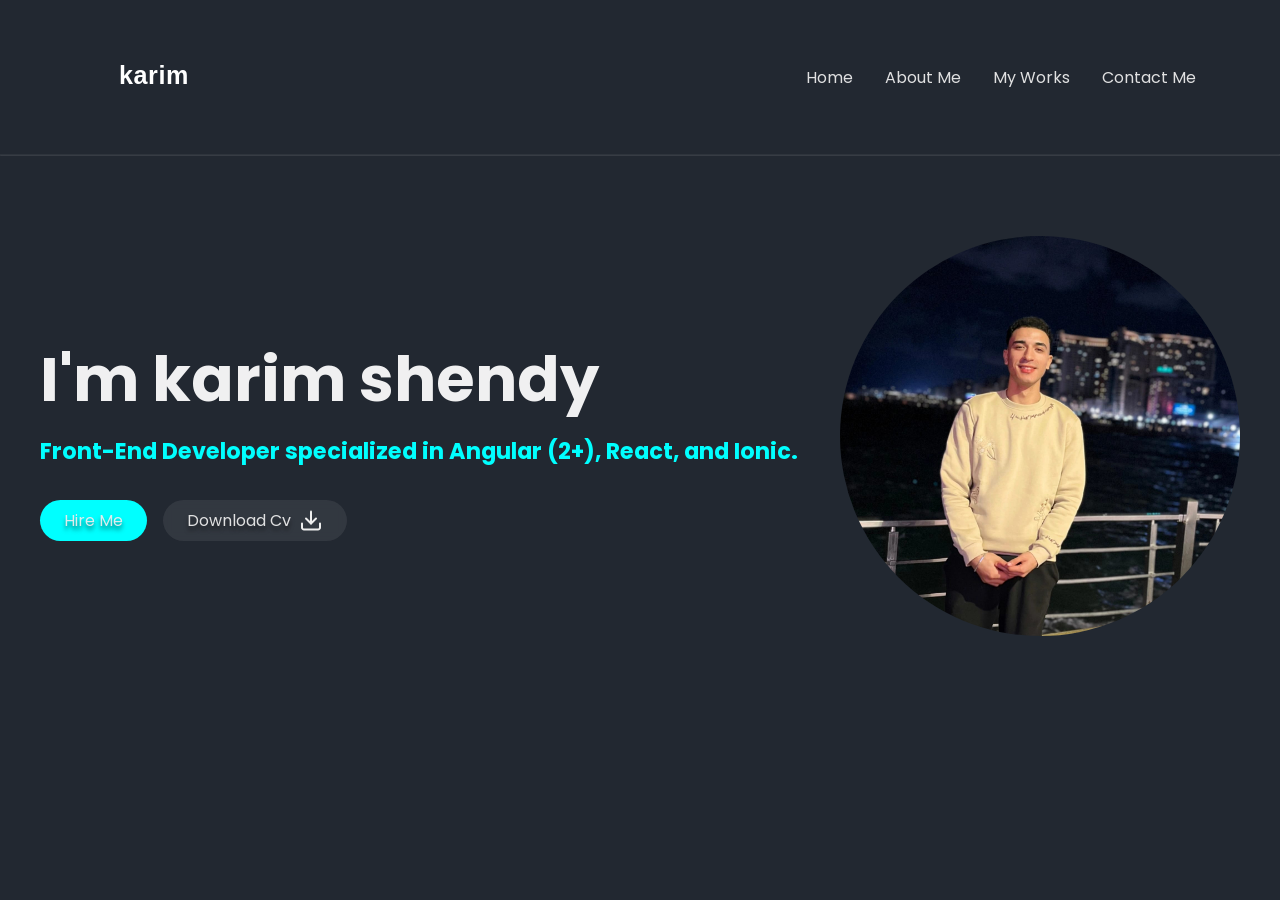
<file: index.html>
<!doctype html>
<html lang="en">
  <head>
    <meta charset="UTF-8" />
    <meta name="description" content="Karim Shendy is a Front-End Developer specializing in responsive websites using HTML, CSS, JavaScript and React.">
    <meta name="viewport" content="width=device-width, initial-scale=1.0">
    <meta name="keywords" content="Karim Shendy, Front-End Developer, Web Developer, React Developer, Egypt">
    <link rel="stylesheet" href="style.css" />
    <meta property="og:title" content="Karim Shendy | Front-End Developer">
    <meta property="og:description" content="Professional Front-End Developer Portfolio">
    <meta property="og:image" content="https://yoursite.com/preview.jpg">
    <title>Karim Shendy | Front-End Developer Portfolio</title>
  </head>
  <body>
    <header>
      <a href="index.html"
        ><img class="logokarim" src="images/svg/karim.svg" alt="karimlogo"
      /></a>
      <div class="navigation">
        <ul>
          <li><a href="index.html">Home</a></li>
          <li><a href="about.html">About Me</a></li>
          <li><a href="works.html">My Works</a></li>               
          <li><a href="contact.html">Contact Me</a></li>
        </ul>
      </div>
</header>
    </header>
    <hr />
    <section class="hero">
      <div class="herosub">
        <h1 class="name">I'm karim shendy</h1>
        <h1 class="title">
          Front-End Developer specialized in Angular (2+), React, and Ionic.
        </h1>
        <div class="herobtns">
          <a class="hireme" href="https://wa.me/01094383013" target="_blank"
            >Hire Me</a
          >

          <a class="cv" href="images/CV.pdf" download
            >Download Cv
            <img src="images/svg/download.svg" alt="download button" />
          </a>
        </div>
      </div>
      <img class="photok" src="images/svg/karim.svg.jpeg" alt="karimlogoimge" />
    </section>
  </body>
</html>
</file>
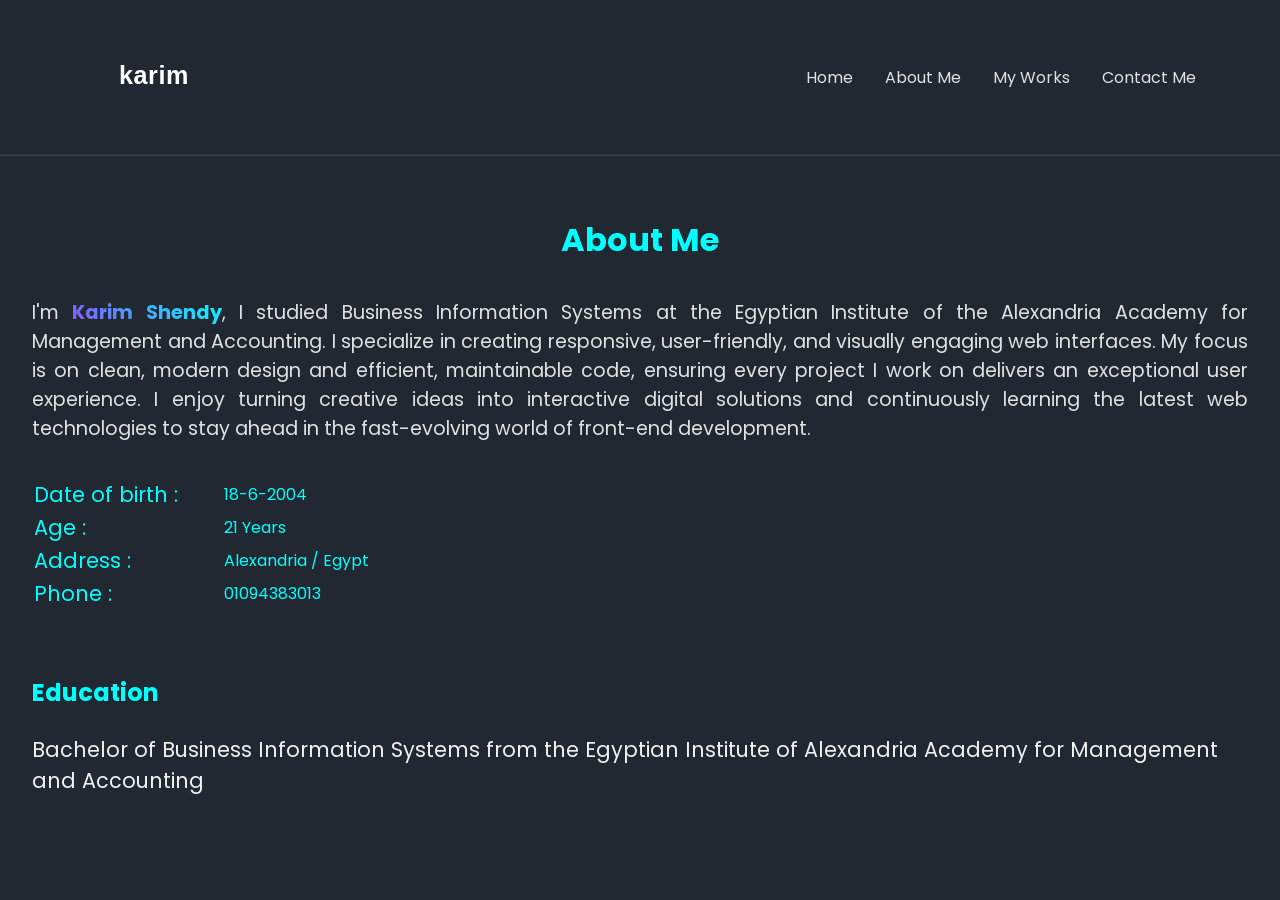
<file: about.html>
<!doctype html>
<html lang="en">
  <head>
    <meta charset="UTF-8" />
    <meta name="viewport" content="width=device-width, initial-scale=1.0" />
    <link rel="stylesheet" href="style.css" />
    <title>About Me</title>
  </head>
  <body>
    <header>
      <a href="index.html"
        ><img class="logokarim" src="images/svg/karim.svg" alt="karimlogo"
      /></a>
      <div class="navigation">
        <ul>
          <li><a href="index.html">Home</a></li>
          <li><a href="about.html">About Me</a></li>
          <li><a href="works.html">My Works</a></li>               
          <li><a href="contact.html">Contact Me</a></li>
        </ul>
      </div>
</header>


    </header>
    <hr />

    <section class="about">
      <h1 class="aboutname">About Me</h1>
      <p class="abouttext">
      I'm <span class="my-name">Karim Shendy</span>, I studied Business Information Systems at the Egyptian Institute of the Alexandria Academy for Management and Accounting. I specialize in creating responsive, user-friendly, and visually engaging web interfaces. My focus is on clean, modern design and efficient, maintainable code, ensuring every project I work on delivers an exceptional user experience. I enjoy turning creative ideas into interactive digital solutions and continuously learning the latest web technologies to stay ahead in the fast-evolving world of front-end development.

      </p>

<table class="abouttable" width="30%" >
        <tr class="e">
          <td class="date">Date of birth :</td>
          <td>18-6-2004</td>
        </tr>
        <tr>
          <td class="date1">Age :</td>
          <td>21 Years</td>
        </tr>
        <tr>
          <td class="date2">Address :</td>
          <td>Alexandria / Egypt</td>
        </tr>
        <tr>
          <td class="date3">Phone :</td>
          <td>01094383013</td>
        </tr>
      </table>
<div class="edu">
<h1 class="n">Education</h1>
<p class="prpr">Bachelor of Business Information Systems from the Egyptian Institute of Alexandria Academy for Management and Accounting</p>
</div>








    </section>
</file>
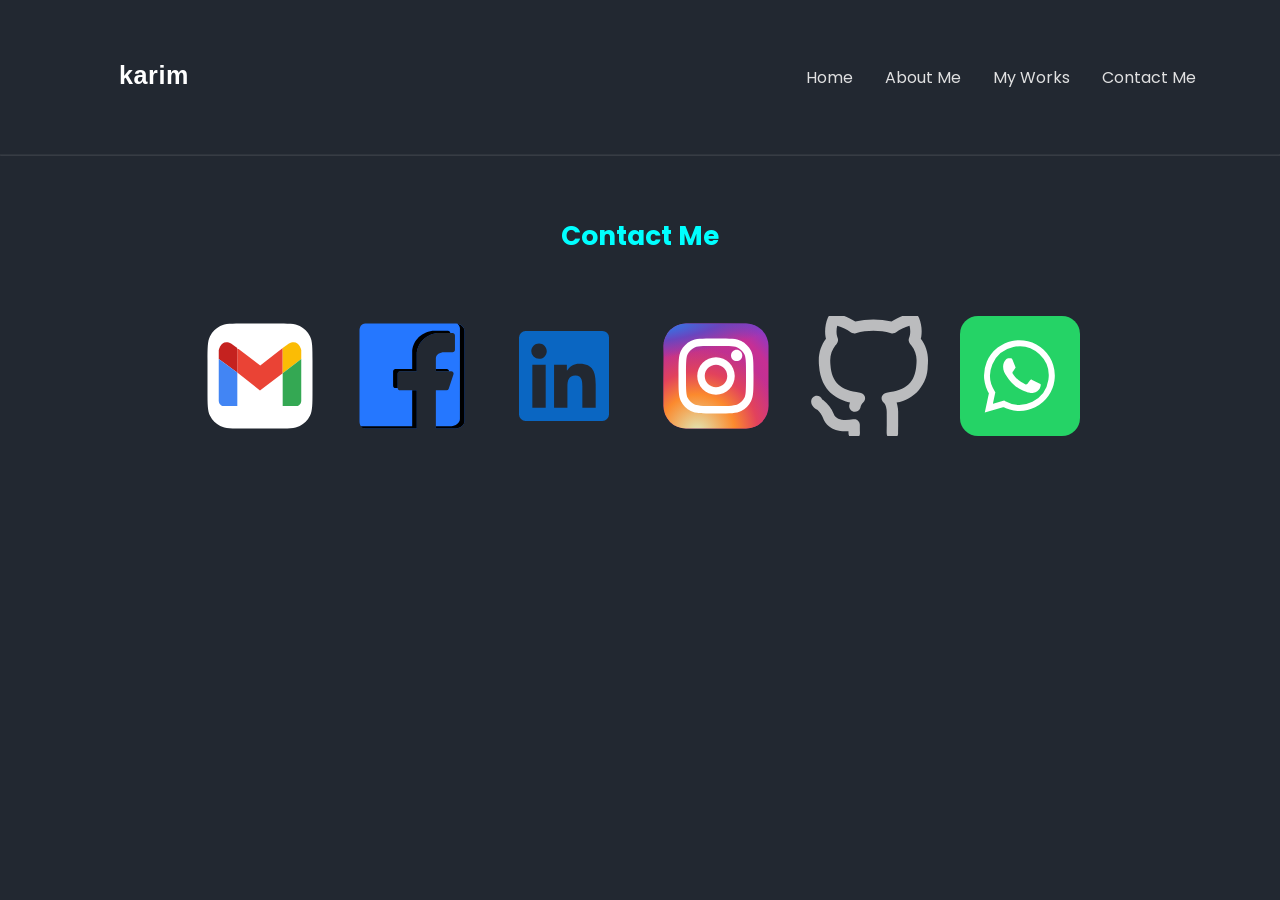
<file: contact.html>
<!doctype html>
<html lang="en">
  <head>
    <meta charset="UTF-8" />
    <meta name="viewport" content="width=device-width, initial-scale=1.0" />
    <link rel="stylesheet" href="style.css" />
    <title>Contact Me</title>
  </head>
  <body>
    <header>
      <a href="index.html"
        ><img class="logokarim" src="images/svg/karim.svg" alt="karimlogo"
      /></a>
      <div class="navigation">
        <ul class="ul">
          <li><a href="index.html">Home</a></li>
          <li><a href="about.html">About Me</a></li>
          <li><a href="works.html">My Works</a></li>            
          <li><a href="contact.html">Contact Me</a></li>
        </ul>
      </div>
</header>





      
    </header>
    <hr />
    <section class="namecontact">
      <h1>Contact Me</h1>
    </section>
    <section class="socialmediapps">
      <ul class="media2apps">
<li><a href="https://accounts.google.com/SignOutOptions?hl=ar&continue=https://mail.google.com/mail/&service=mail&ec=GBRAFw" target="_blank"> <img src="images/svg/gmail-svgrepo-com.svg" alt="logogmail"></a></li>


        <li>
          <a href="https://www.facebook.com/share/19xkX7USJL/" target="_blank"
            ><img src="images/svg/facebook-svgrepo-com.svg" alt="logofacebook"
          /></a>
        </li>
        <li>
          <a
            href="https://www.linkedin.com/in/karim-shendy-b05621379"
            target="_blank"
          >
            <img src="images/svg/linkedin-svgrepo-com.svg" alt="logolinkedin"
          /></a>
        </li>
        <li>
          <a
            href="https://www.instagram.com/karimshendyy?igsh=MTdnaTUwb3p1aGtwYQ=="
            target="_blank"
          >
            <img
              src="images/svg/instagram-1-svgrepo-com.svg"
              alt="logoinstagram"
          /></a>
          
        </li>
<li><a href="https://github.com/karimshendy22" target="_blank"><img src="images/svg/github.svg" alt="logogithub"></a></li>


        <li>
          <a href="https://wa.me/01094383013" target="_blank">
            <img src="images/svg/whatsapp-svgrepo-com.svg" alt="logowhatsapp"
          /></a>
        </li>
      </ul>
    </section>

  </body>
</html>
</file>
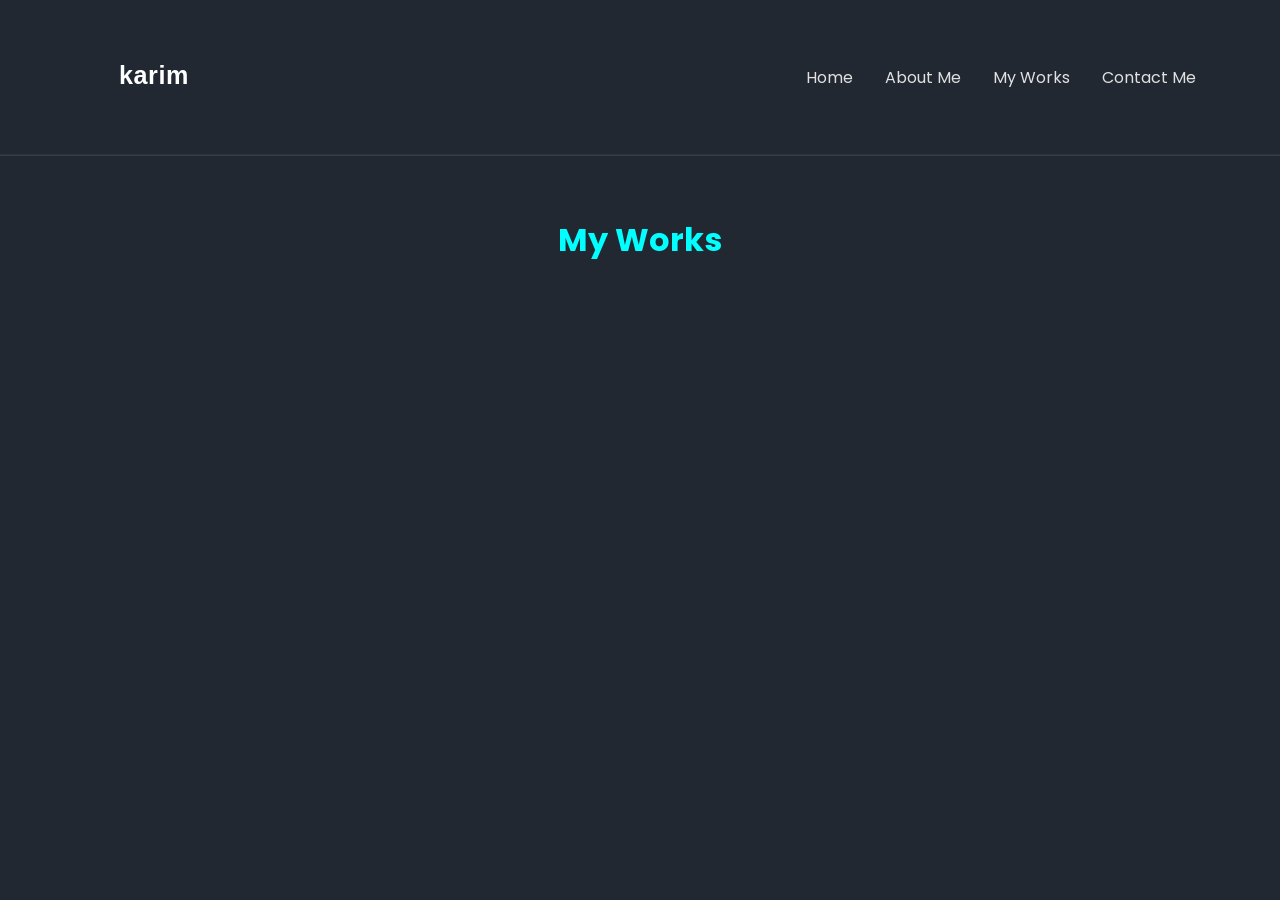
<file: works.html>
<!doctype html>
<html lang="en">
  <head>
    <meta charset="UTF-8" />
    <meta name="viewport" content="width=device-width, initial-scale=1.0" />
    <link rel="stylesheet" href="style.css" />
    <title>My Works</title>
  </head>
  <body>
    <header>
      <a href="index.html"
        ><img class="logokarim" src="images/svg/karim.svg" alt="karimlogo"
      /></a>
      <div class="navigation">
        <ul>
          <li><a href="index.html">Home</a></li>
          <li><a href="about.html">About Me</a></li>
          <li><a href="works.html">My Works</a></li>                       
          <li><a href="contact.html">Contact Me</a></li>
        </ul>
      </div>
</header>


    </header>
    <hr />
    <section class="works">
      <h1 class="nameworks">My Works</h1>
    </section>
  </body>
</html>
</file>
<file: style.css>
@import url("https://fonts.googleapis.com/css2?family=Open+Sans:ital,wght@0,300..800;1,300..800&family=Poppins:wght@700&display=swap");
* {
  margin: 0;
  padding: 0;
  box-sizing: border-box;
  scroll-behavior: smooth;
  font-family: "poppins", serif;
}

body {
  background-color: #222831;
  scroll-behavior: smooth;
}

header {
  display: flex;
  justify-content: space-between;
  align-items: center;
  margin: 2rem auto;
  padding: 20px;
  width: 90%;
  max-width: 1200px;
}
.navigation ul {
  display: flex;
  list-style-type: none;
  gap: 2rem;
}
.navigation a {
  text-decoration: none;
  color: #eeee;
}
.navigation a:hover {
  color: aqua;
}
hr {
  opacity: 10%;
}
.logokarim {
  display: flex;
  margin-left: 0%;
  width: 100%;
  max-width: 140px;
}
.logokarim:hover {
  filter: drop-shadow(0px 9px 9px rgba(0, 0, 0, 0.5));
}
.hero {
  display: flex;
  justify-content: space-between;
  align-items: center;
  margin: 5rem auto;
  width: 100%;
  max-width: 1200px;
  gap: 2rem;
}

.herosub {
  display: flex;
  flex-direction: column;
  gap: 0.5rem;
}

.name {
  font-size: 3.9rem;
  color: #ffffffee;
}
.name:hover {
  filter: drop-shadow(0px 9px 9px rgba(0, 0, 0, 0.5));
}
.title {
  font-size: 1.4rem;
  color: aqua;
}
.title:hover {
  filter: drop-shadow(0px 9px 9px rgba(0, 0, 0, 0.5));
}

.herobtns {
  display: flex;
  gap: 1rem;
  margin-top: 1.5rem;
}
.hireme {
  background-color: aqua;
  color: #eeee;
  border-radius: 24px;
  text-decoration: none;
  padding: 0.5rem 1.5rem;
  text-shadow: 0px 4px 4px rgba(0, 0, 0, 0.5);
}

.cv {
  background-color: rgba(57, 62, 70, 0.75);
  color: #eeee;
  border-radius: 24px;
  text-decoration: none;
  padding: 0.5rem 1.5rem;
  text-shadow: 0px 4px 4px rgba(0, 0, 0, 0.5);
  display: flex;
  align-items: center;
  gap: 0.5rem;
  backdrop-filter: blur(4px);
}
.photok {
  width: 100%;
  max-width: 400px;
  border-radius: 50%;
}
.photok:hover {
  filter: drop-shadow(0px 9px 9px rgba(0, 0, 0, 0.5));
}

.contact .namecontact {
  font-size: 2rem;
  color: aqua;
  text-align: center;
  position: relative;
  margin-top: 4rem;
}
.contact .social ul li img {
  width: 40px;
  height: 40px;
  object-fit: contain;
  transition: transform 0.3s;
}

.contact .social ul li img:hover {
  transform: scale(1.2);
}

.works .nameworks {
  font-size: 2rem;
  color: aqua;
  text-align: center;
  position: relative;
  top: 60px;
}

.social .mediaa {
  display: flex;
  justify-content: center;
  gap: 2rem;
  margin-top: 2rem;
  position: relative;
  top: 100px;
  align-items: center;
  list-style-type: none;
}

.about .abouttext {
  color: #eeee;
  font-size: 1.2rem;
  padding: 2rem;
  margin: 0 auto;
  margin-top: 2rem;
  position: relative;
  top: 30px;
  text-align: justify;
}

.abouttable {
  margin: 2rem;
  color: aqua;
  text-align: justify;
}

.edu .n {
  color: aqua;
  padding: 2rem;
  }


.edu .b {
  color: #eeee;
  padding: 2rem;
}

.e .date {
  font-size: 1.3rem;
}
.date1 {
  font-size: 1.3rem;
}
.date2 {
  font-size: 1.3rem;
}
.date3 {
  font-size: 1.3rem;
}

@keyframes fadeInPage {
  from {
    opacity: 0;
    transform: translateY(10px);
  }
  to {
    opacity: 1;
    transform: translateY(0);
  }
}

body {
  animation: fadeInPage 0.6s ease-in-out;
}



.edu .prpr {
  font-size: 1.3rem;
  color: #ffffffee;
  padding: 2rem;
  margin: -2.5rem auto;
}

.my-name {
  background: linear-gradient(45deg, #8a54ff, #00ffff);
  -webkit-background-clip: text;
  -webkit-text-fill-color: transparent;
  font-weight: bold;
}

.editli {
  display: flex;
  gap: 40px;
  list-style-type: none;
  padding: 0;
  text-decoration: none;
}
.editli :hover {
  text-decoration: none;
}

.aboutname {
  font-size: 2rem;
  color: aqua;
  text-align: center;
  position: relative;
  top: 60px;
}

.namecontact {
  font-size: 1.1rem;
  color: aqua;
  text-align: center;
  position: relative;
  top: 60px;
}

.socialmediapps {
  flex-direction: none;
  display: flex;
  list-style-type: none;
  justify-content: center;
  object-fit: contain;

  gap: 2rem;
  align-items: center;
  text-decoration: none;
}
.socialmediapps ul {
  display: flex;
  justify-content: center;
  gap: 2rem;
  list-style: none;
  object-fit: cover;
  flex-wrap: wrap;
}
.socialmediapps img {
  width: 120px;
  height: 120px;
  transition: transform 0.222s;
  object-fit: cover;
  margin-top: 100%;
}
.socialmediapps ul li img:hover {
  transform: scale(1.2);
}

.container {
  width: 90%;
  margin: auto;
}

/* ========================= */
/* Responsive Design */
/* ========================= */

/* Tablet */
@media (max-width: 1024px) {
  .hero {
    flex-direction: column;
    text-align: center;
    gap: 2rem;
  }

  .photok {
    max-width: 300px;
  }

  .name {
    font-size: 2.8rem;
  }
}

/* Mobile */
@media (max-width: 572px) {
  header {
    flex-direction: column;
    gap: 0.5rem;
  }

  .navigation ul {
    flex-direction: column;
    align-items: center;
    gap: 1rem;
  }

  .hero {
    flex-direction: column;
    text-align: center;
    margin: 2rem auto;
  }

  .name {
    font-size: 2rem;
  }

  .title {
    width: 100%;
    font-size: 1rem;
  }

  .herobtns {
    flex-direction: column;
    align-items: center;
  }

  .photok {
    max-width: 250px;
  }

  .abouttable {
    width: 100%;
    margin: 1rem;
  }

  .about .abouttext {
    font-size: 1rem;
    padding: 1rem;
  }
}
</file>
